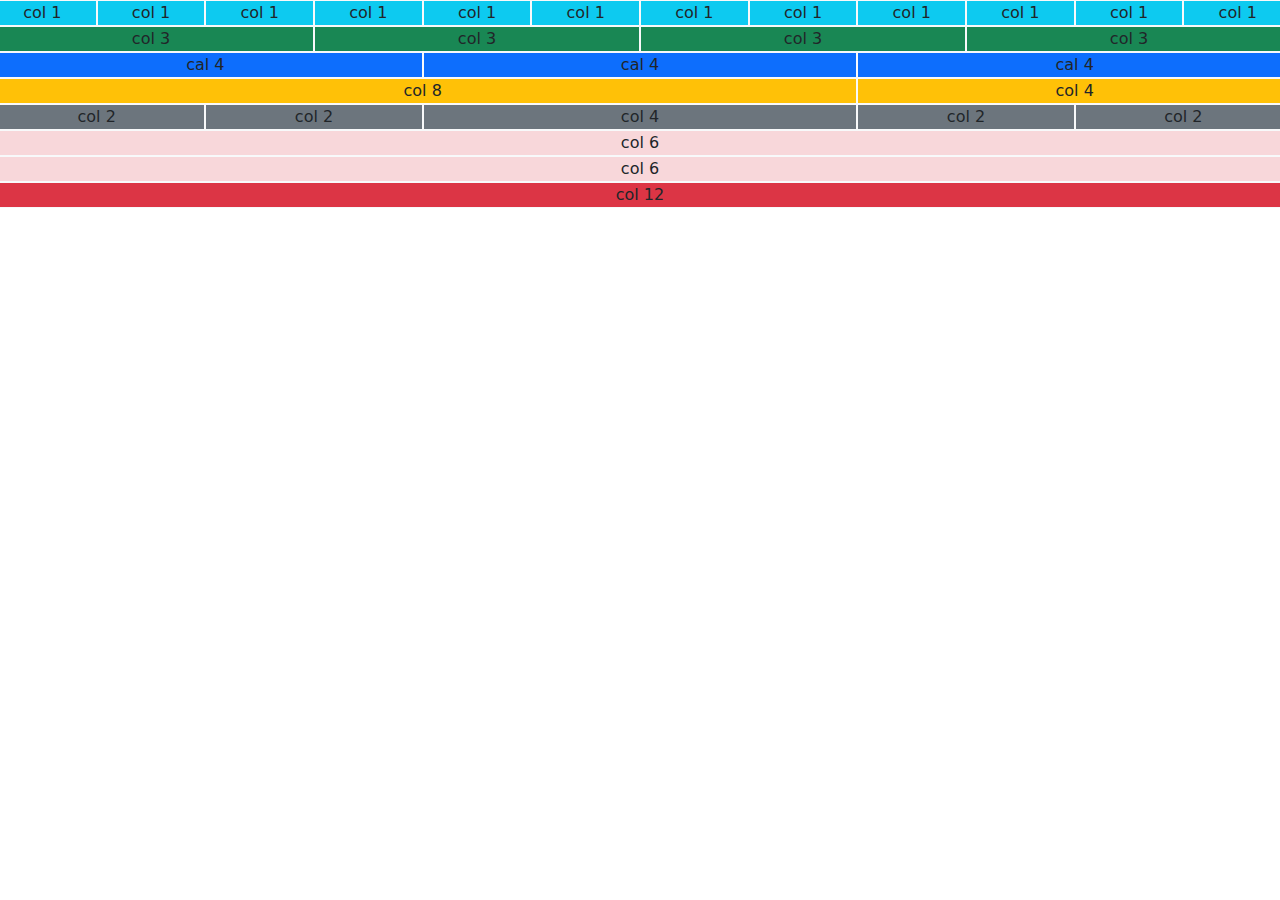
<file: index.html>
<!DOCTYPE html>
<html lang="en">

<head>
    <meta charset="UTF-8">
    <meta name="viewport" content="width=device-width, initial-scale=1.0">
    <link href="https://cdn.jsdelivr.net/npm/bootstrap@5.3.3/dist/css/bootstrap.min.css" rel="stylesheet"
        integrity="sha384-QWTKZyjpPEjISv5WaRU9OFeRpok6YctnYmDr5pNlyT2bRjXh0JMhjY6hW+ALEwIH" crossorigin="anonymous">
    <title>Document</title>
</head>

<body>
    <div class="text-center">
        <div class="row bg-info">
            <div class="col border border-light">col 1</div>
            <div class="col border border-light">col 1</div>
            <div class="col border border-light">col 1</div>
            <div class="col border border-light">col 1</div>
            <div class="col border border-light">col 1</div>
            <div class="col border border-light">col 1</div>
            <div class="col border border-light">col 1</div>
            <div class="col border border-light">col 1</div>
            <div class="col border border-light">col 1</div>
            <div class="col border border-light">col 1</div>
            <div class="col border border-light">col 1</div>
            <div class="col border border-light">col 1</div>
        </div>
        <div class="row bg-success">
            <div class="col-sm border border-light">col 3</div>
            <div class="col-sm border border-light">col 3</div>
            <div class="col-sm border border-light">col 3</div>
            <div class="col-sm border border-light">col 3</div>
        </div>
        <div class="row bg-primary">
            <div class="col-md border border-light">cal 4</div>
            <div class="col-md border border-light">cal 4</div>
            <div class="col-md border border-light">cal 4</div>
        </div>
        <div class="row bg-warning">
            <div class="col-lg-8 border border-light">col 8</div>
            <div class="col-lg border border-light">col 4</div>
        </div>
        <div class="row bg-secondary">
            <div class="col-xl border border-light">col 2</div>
            <div class="col-xl border border-light">col 2</div>
            <div class="col-xl-4 border border-light">col 4</div>
            <div class="col-xl border border-light">col 2</div>
            <div class="col-xl border border-light">col 2</div>
        </div>
        <div class="bg-danger-subtle">
            <div class="row">
                <div class="col-xxl-6 border border-light">col 6</div>
                <div class="col-xxl-6 border border-light">col 6</div>
            </div>
        </div>
        <div class="row bg-danger">
            <div class="col border border-light">col 12</div>
        </div>
    </div>

</body>

</html>
</file>
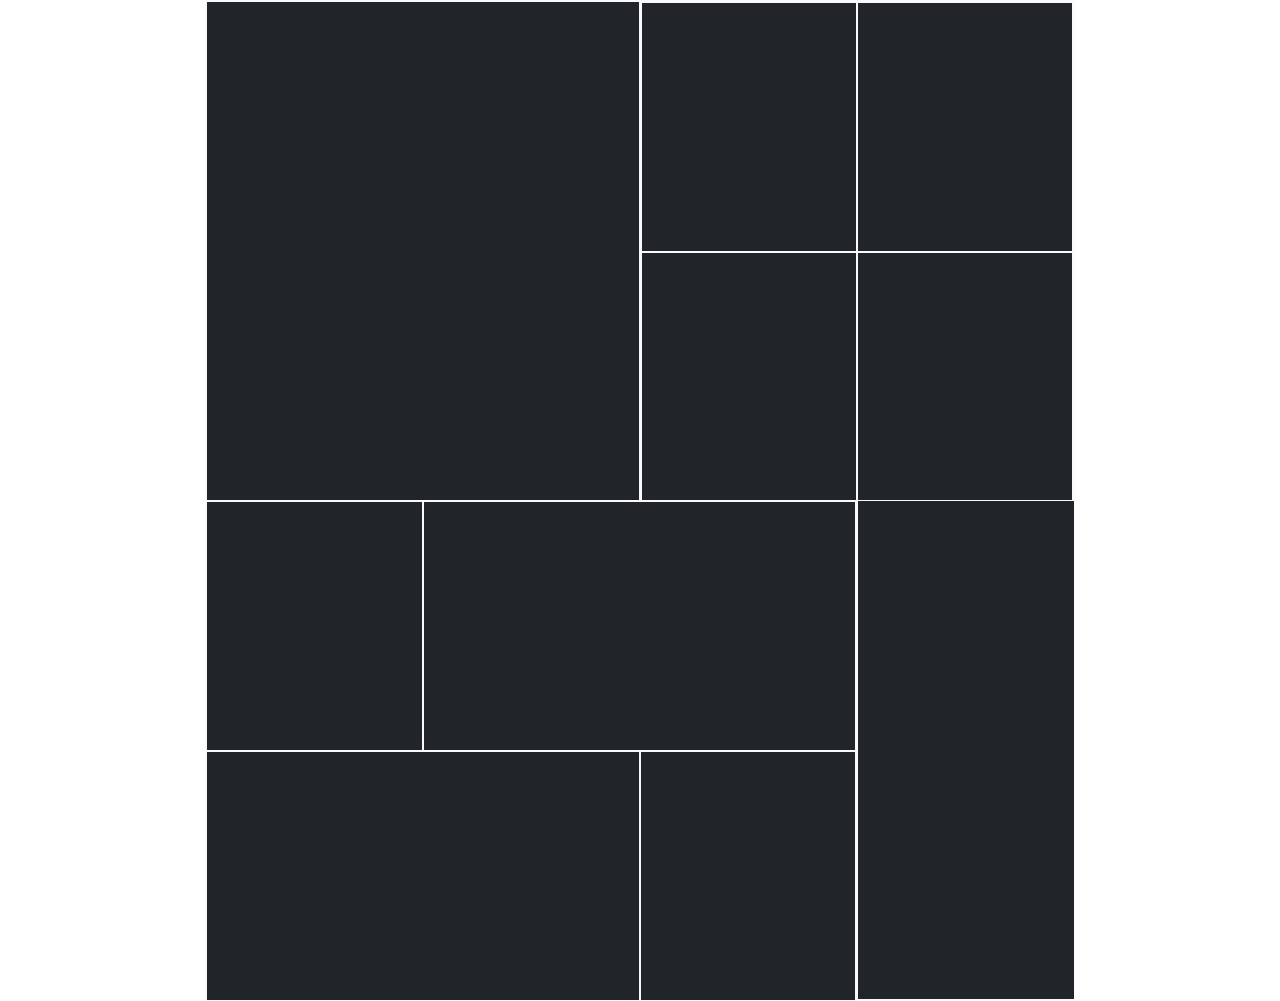
<file: antra.html>
<!DOCTYPE html>
<html lang="en">

<head>
    <meta charset="UTF-8">
    <meta name="viewport" content="width=device-width, initial-scale=1.0">
    <link href="https://cdn.jsdelivr.net/npm/bootstrap@5.3.3/dist/css/bootstrap.min.css" rel="stylesheet"
        integrity="sha384-QWTKZyjpPEjISv5WaRU9OFeRpok6YctnYmDr5pNlyT2bRjXh0JMhjY6hW+ALEwIH" crossorigin="anonymous">
    <link rel="stylesheet" href="style.css">
    <title>Antra</title>
</head>

<body>
    <div class="row">
        <div class="col-2"></div>
        <div class="col-8 bg-dark border border-light hight">
            <div class="row">
                <div class="col-6 bg-dark border border-light hight"></div>
                <div class="col-6 bg-dark border border-light hight">
                    <div class="row">
                        <div class="col-6 bg-dark border border-light low"></div>
                        <div class="col-6 bg-dark border border-light low"></div>
                    </div>
                    <div class="row">
                        <div class="col-6 bg-dark border border-light low"></div>
                        <div class="col-6 bg-dark border border-light low"></div>
                    </div>
                </div>
            </div>
        </div>
        <div class="col-2"></div>
    </div>
    <div class="row">
        <div class="col-2"></div>
        <div class="col-6 bg-dark border border-light hight">
            <div class="row">
                <div class="col-4 bg-dark border border-light low"></div>
                <div class="col-8 bg-dark border border-light low"></div>
            </div>
            <div class="row">
                <div class="col-8 bg-dark border border-light low"></div>
                <div class="col-4 bg-dark border border-light low"></div>
            </div>
        </div>
        <div class="col-2 bg-dark border border-light hight"></div>
        <div class="col-2"></div>
    </div>
</body>

</html>
</file>
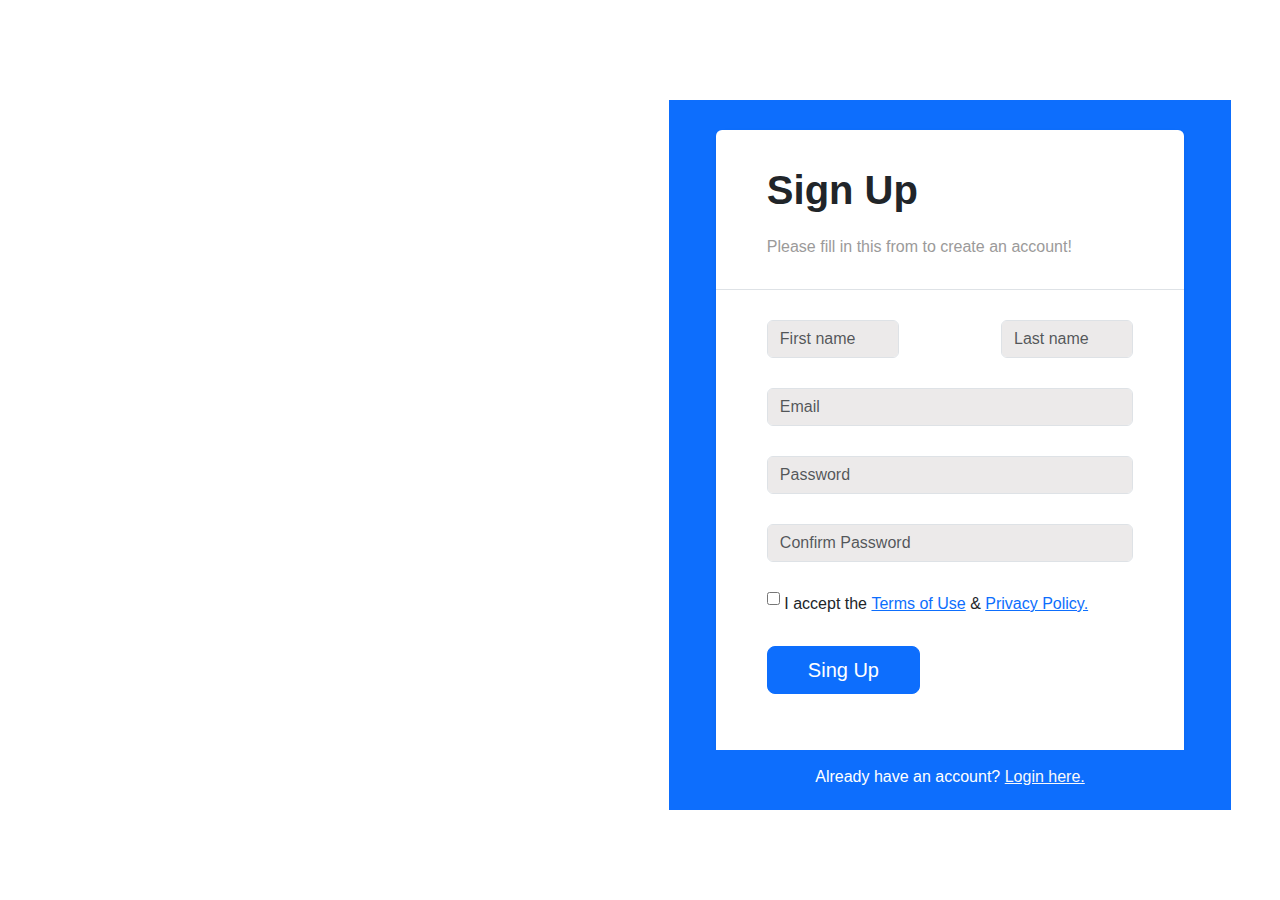
<file: trecia.html>
<!DOCTYPE html>
<html lang="en">

<head>
    <meta charset="UTF-8">
    <meta name="viewport" content="width=device-width, initial-scale=1.0">
    <link href="https://cdn.jsdelivr.net/npm/bootstrap@5.3.3/dist/css/bootstrap.min.css" rel="stylesheet"
        integrity="sha384-QWTKZyjpPEjISv5WaRU9OFeRpok6YctnYmDr5pNlyT2bRjXh0JMhjY6hW+ALEwIH" crossorigin="anonymous">
    <link rel="stylesheet" href="style.css">
    <link rel="stylesheet" href="reset.css">
    <title>trecia</title>
</head>

<body>
    <div id="container">
        <div class="row">
            <div class="col-3"></div>
            <div class="col-6 bg-primary hight1">
                <div class="row">
                    <div class="col-12 low1"></div>
                </div>
                <div class="row">
                    <div class="col-1 hight1"></div>
                    <div class="col-10 bg-white hight1 shadow-sm  rounded">
                        <div class="row">
                            <div class="col-1"></div>
                            <div class="col-10 fs-1 space fw-bold">Sign Up</div>
                            <div class="col-1"></div>
                         </div>
                        <div class="row">
                            <div class="col-1"></div>
                            <div class="col-10 fs-6 space1 text"> Please fill in this from to create an account!</div>
                            <div class="col-1"></div>
                        </div>
                        <div class="row space border-bottom"></div>
                        <div class="row space">
                            <div class="col-1"></div>
                            <div class="col-4"><input type="text" class="form-control" placeholder="First name" aria-label="First name" aria-describedby="basic-addon1"></div>
                            <div class="col-2"></div>
                            <div class="col-4"><input type="text" class="form-control" placeholder="Last name" aria-label="Last name" aria-describedby="basic-addon1"></div>
                            <div class="col-1"></div>
                        </div>
                        <div class="row space">
                            <div class="col-1"></div>
                            <div class="col-10"><input type="text" class="form-control" placeholder="Email" aria-label="Email" aria-describedby="basic-addon1"></div>
                            <div class="col-1"></div>
                        </div>
                        <div class="row space">
                            <div class="col-1"></div>
                            <div class="col-10"><input type="text" class="form-control" placeholder="Password" aria-label="Password" aria-describedby="basic-addon1"></div>
                            <div class="col-1"></div>
                        </div>
                        <div class="row space">
                            <div class="col-1"></div>
                            <div class="col-10"><input type="text" class="form-control" placeholder="Confirm Password" aria-label="Confirm Password" aria-describedby="basic-addon1"></div>
                            <div class="col-1"></div>
                        </div>
                        <div class="row space">
                            <div class="col-1"></div>
                            <div class="col-10"> <input type="checkbox" id="#" name="#" value="#">
                                <label for="vehicle1">I accept the <a href="#">Terms of Use</a> & <a href="#">Privacy Policy.</a></label><br></div>
                            <div class="col-1"></div>
                        </div>
                        <div class="row space">
                            <div class="col-1"></div>
                            <div class="col-10 "><button type="button" class="btn btn-primary btn-lg buttonSize">Sing Up</button></div>
                            <div class="col-1"></div>
                        </div>
                    </div>
                    <div class="col-1 hight1"></div>
                </div>
                <div class="row">
                    <div class="col-12 bg-primary lower ">Already have an account? <a href="#" class="link-light">Login here.</a></div>
                </div>
            </div>
            <div class="col-3"></div>
        </div>
    </div>
</body> 

</html>
</file>
<file: style.css>
.hight{
    height: 500px;
}
.hight1{
    height: 650px;
}
.low{
    height: 250px;
}
.low1{
    height: 30px;
}
.lower{
    height: 60px;
    text-align: center;
    color: white;
    font-weight: 500;
    margin-top: -30px;
    padding-top: 15px;
}
.width{
    width: 0px;
}
#container{
    margin-top: 100px;
    width: 1100px;
    margin-left: 400px;
}
.space{
    margin-top: 30px;
}
.space1{
    margin-top: 15px;
}
input[type=text]{
    background-color: rgb(236, 234, 234);
}
.text{
    color: rgb(155, 154, 154);
}
.buttonSize{
    /* padding: 15px; */
    padding-left: 40px;
    padding-right: 40px;
}
</file>
